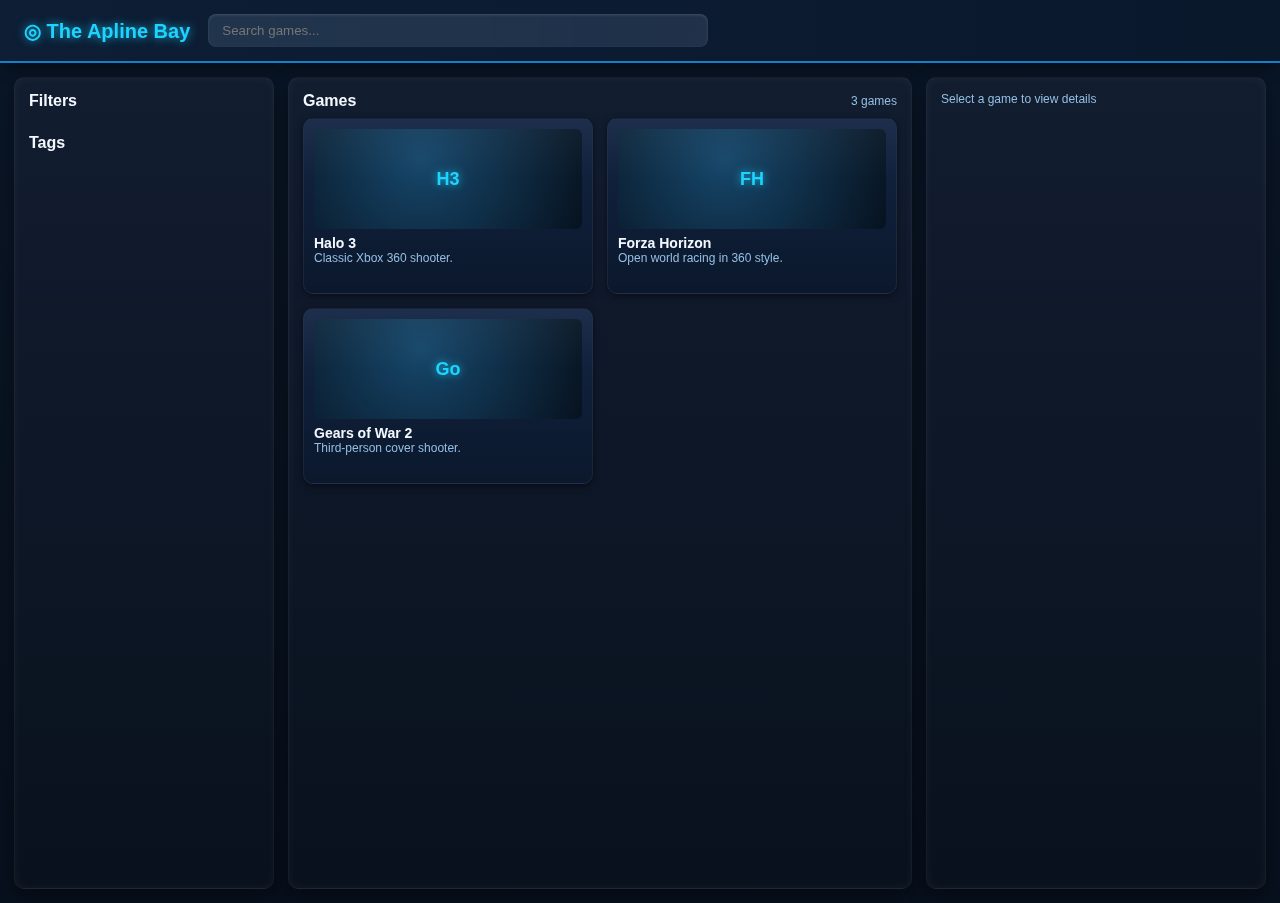
<file: index.html>
<!doctype html>
<html lang="en">
<head>
  <meta charset="utf-8" />
  <meta name="viewport" content="width=device-width,initial-scale=1" />
  <title>The Apline Bay — Xbox 360 Style Store</title>
  <style>
    :root {
      --bg:#091320;
      --accent:#1cd4ff;
      --accent2:#1580c7;
      --panel:#111c31;
      --muted:#93bfe3;
      --glass:rgba(255,255,255,0.08);
      --radius:10px;
      font-family:'Segoe UI',Tahoma,Geneva,Verdana,sans-serif;
    }
    *{box-sizing:border-box}
    body {
      margin:0;
      background:linear-gradient(180deg,#0a1628,#091320 60%,#07101d);
      color:#f3f8ff;
      overflow:hidden;
    }
    header {
      background:linear-gradient(90deg,#0d1e35,#0a182c);
      display:flex;align-items:center;gap:18px;
      padding:14px 24px;border-bottom:2px solid var(--accent2);
      box-shadow:0 4px 15px rgba(0,0,0,0.4);
    }
    header .logo {
      display:flex;align-items:center;gap:10px;
      font-size:20px;font-weight:bold;
      color:var(--accent);
      text-shadow:0 0 10px rgba(28,212,255,0.8);
    }
    header input {
      flex:1;max-width:500px;padding:9px 14px;
      border:none;border-radius:8px;background:var(--glass);
      color:white;outline:none;
      backdrop-filter:blur(6px) brightness(1.2);
      box-shadow:inset 0 1px 3px rgba(255,255,255,0.15);
    }
    main {
      display:grid;
      grid-template-columns:260px 1fr 340px;
      height:calc(100vh - 60px);
      gap:14px;padding:14px;
    }
    aside,section {
      background:linear-gradient(180deg,rgba(20,30,50,0.85),rgba(10,18,30,0.9));
      border-radius:var(--radius);
      padding:14px;overflow:auto;
      border:1px solid rgba(255,255,255,0.05);
      box-shadow:inset 0 0 10px rgba(255,255,255,0.05),0 6px 20px rgba(0,0,0,0.4);
    }
    .sidebar {display:flex;flex-direction:column;gap:12px}
    .chip {
      padding:6px 10px;border-radius:999px;background:var(--glass);
      font-size:13px;cursor:pointer;border:1px solid transparent;
      transition:all .2s;backdrop-filter:blur(3px);
      box-shadow:inset 0 1px 3px rgba(255,255,255,0.15);
    }
    .chip:hover,.chip.active {
      background:linear-gradient(90deg,var(--accent2),var(--accent));
      color:#fff;box-shadow:0 0 12px rgba(28,212,255,0.6);
    }
    .grid {
      display:grid;
      grid-template-columns:repeat(auto-fill,minmax(200px,1fr));
      gap:14px;
    }
    .card {
      background:linear-gradient(180deg,#132544 0%,#0b182c 100%);
      padding:10px;border-radius:var(--radius);
      cursor:pointer;transition:transform .15s,box-shadow .15s,border .15s;
      border:1px solid rgba(255,255,255,0.06);
      box-shadow:0 2px 6px rgba(0,0,0,0.5);
      overflow:hidden;position:relative;
    }
    .card::before {
      content:'';position:absolute;top:0;left:0;right:0;height:35%;
      background:linear-gradient(180deg,rgba(255,255,255,0.15),transparent);
      opacity:0.3;
    }
    .card:hover {
      transform:scale(1.05);
      box-shadow:0 0 20px rgba(28,212,255,0.2);
      border-color:rgba(28,212,255,0.3);
    }
    .thumb {
      height:100px;border-radius:6px;
      background:radial-gradient(circle at 40% 30%,#16476b,#07121f);
      display:flex;align-items:center;justify-content:center;
      font-weight:bold;font-size:18px;
      color:var(--accent);
      text-shadow:0 0 8px rgba(28,212,255,0.8);
    }
    .name {margin-top:6px;font-weight:600;font-size:14px}
    .desc {font-size:12px;color:var(--muted);height:32px;overflow:hidden}
    .tag {
      font-size:11px;background:var(--glass);
      border-radius:6px;padding:2px 6px;margin:2px;display:inline-block;
      box-shadow:inset 0 1px 2px rgba(255,255,255,0.15);
    }
    .details h2 {
      margin:0 0 6px 0;color:var(--accent);
      text-shadow:0 0 8px rgba(28,212,255,0.8);
    }
    .version {
      background:linear-gradient(90deg,rgba(255,255,255,0.06),rgba(255,255,255,0.02));
      border-radius:6px;padding:8px;margin-top:8px;
      display:flex;justify-content:space-between;align-items:center;
      backdrop-filter:blur(4px);
    }
    .version a{color:var(--accent)}
    .muted{color:var(--muted);font-size:12px}
    @media(max-width:960px){
      main{grid-template-columns:1fr;grid-auto-rows:auto;height:auto;overflow:auto}
    }
  </style>
</head>
<body>
  <header>
    <div class="logo">◎ The Apline Bay</div>
    <input id="search" placeholder="Search games..." />
  </header>
  <main>
    <aside class="sidebar">
      <div><strong>Filters</strong></div>
      <div id="platforms"></div>
      <div><strong>Tags</strong></div>
      <div id="tags"></div>
    </aside>
    <section>
      <div style="display:flex;justify-content:space-between;align-items:center;margin-bottom:8px">
        <div><strong>Games</strong></div>
        <div id="count" class="muted"></div>
      </div>
      <div class="grid" id="grid"></div>
    </section>
    <aside class="details">
      <div id="detailEmpty" class="muted">Select a game to view details</div>
      <div id="detail" style="display:none">
        <h2 id="dName"></h2>
        <p id="dDesc" class="muted"></p>
        <div id="dTags"></div>
        <div id="dVersions"></div>
      </div>
    </aside>
  </main>
  <script>
    const grid=document.getElementById('grid');
    const count=document.getElementById('count');
    const search=document.getElementById('search');
    const dName=document.getElementById('dName');
    const dDesc=document.getElementById('dDesc');
    const dTags=document.getElementById('dTags');
    const dVersions=document.getElementById('dVersions');
    const detail=document.getElementById('detail');
    const detailEmpty=document.getElementById('detailEmpty');

    // Try to load JSON from multiple sources automatically
    async function loadGames(){
      const sources = ['WinMag.json', 'games.json'];
      for(const file of sources){
        try{
          console.log('🔹 Trying to fetch', file);
          const res = await fetch(file);
          if(!res.ok) continue;
          const json = await res.json();
          if(json.games && Array.isArray(json.games)){
            console.log('✅ Loaded from', file);
            return json.games;
          }
        }catch(e){
          console.warn('⚠️ Failed to load', file, e);
        }
      }
      console.error('❌ No valid JSON found — using fallback games.');
      alert('Could not load WinMag.json or games.json — using fallback.');
      return [
        {name:'Halo 3',description:'Classic Xbox 360 shooter.',versions:[{platform:'Xbox 360',url:'#',tags:['Shooter','Classic']}]},
        {name:'Forza Horizon',description:'Open world racing in 360 style.',versions:[{platform:'Xbox 360',url:'#',tags:['Racing','Open World']}]},
        {name:'Gears of War 2',description:'Third-person cover shooter.',versions:[{platform:'Xbox 360',url:'#',tags:['Action','Shooter']}]}
      ];
    }

    function renderGames(list){
      grid.innerHTML='';
      count.textContent=list.length+' games';
      list.forEach(g=>{
        const card=document.createElement('div');
        card.className='card';
        const initials=g.name.split(' ').map(x=>x[0]).join('').slice(0,2);
        card.innerHTML=`<div class='thumb'>${initials}</div><div class='name'>${g.name}</div><div class='desc'>${g.description}</div>`;
        card.onclick=()=>showDetail(g);
        grid.appendChild(card);
      });
    }

    function showDetail(g){
      detailEmpty.style.display='none';
      detail.style.display='block';
      dName.textContent=g.name;
      dDesc.textContent=g.description;
      dTags.innerHTML=(g.versions[0].tags||[]).map(t=>`<span class='tag'>${t}</span>`).join('');
      dVersions.innerHTML=g.versions.map(v=>`<div class='version'><div>${v.platform}</div><a href='${v.url}' target='_blank'>Download</a></div>`).join('');
    }

    loadGames().then(games=>{
      renderGames(games);
      search.addEventListener('input',()=>{
        const q=search.value.toLowerCase();
        const filtered=games.filter(g=>g.name.toLowerCase().includes(q)||g.description.toLowerCase().includes(q));
        renderGames(filtered);
      });
    });
  </script>
</body>
</html>
</file>
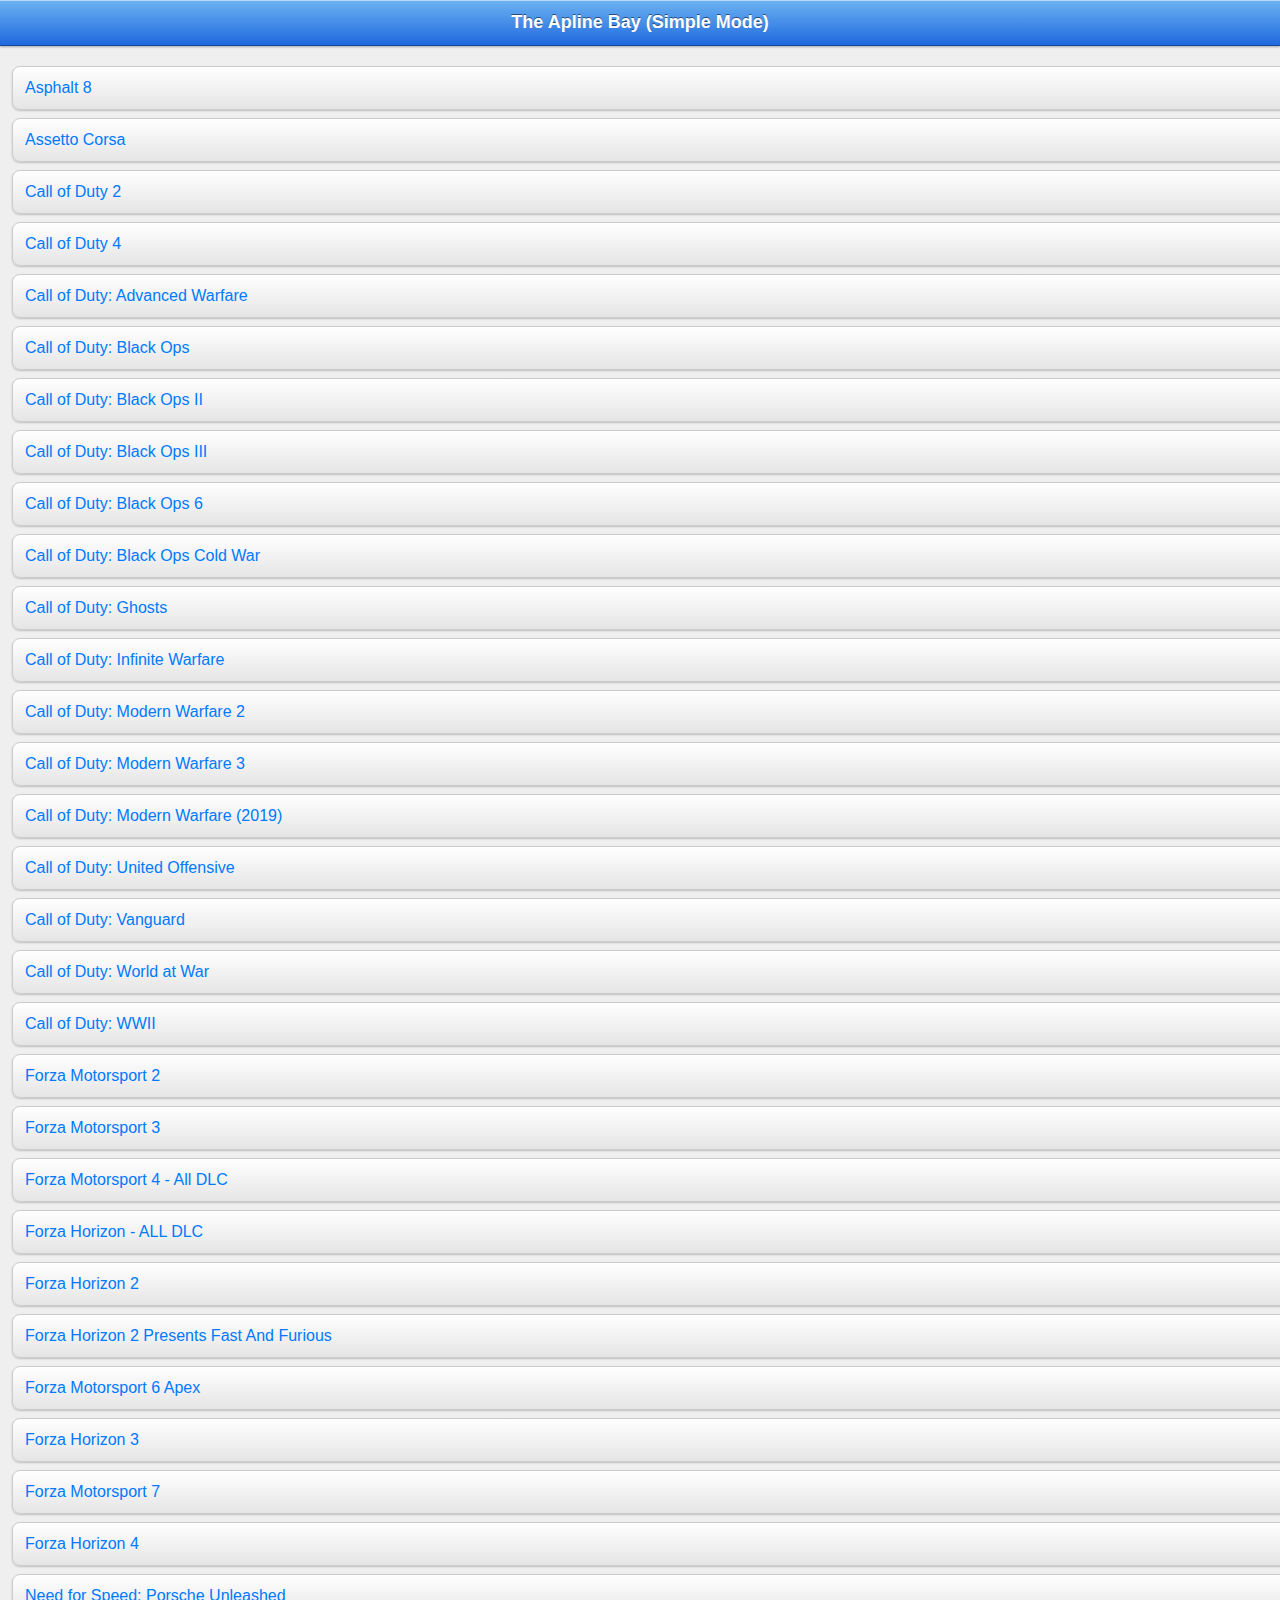
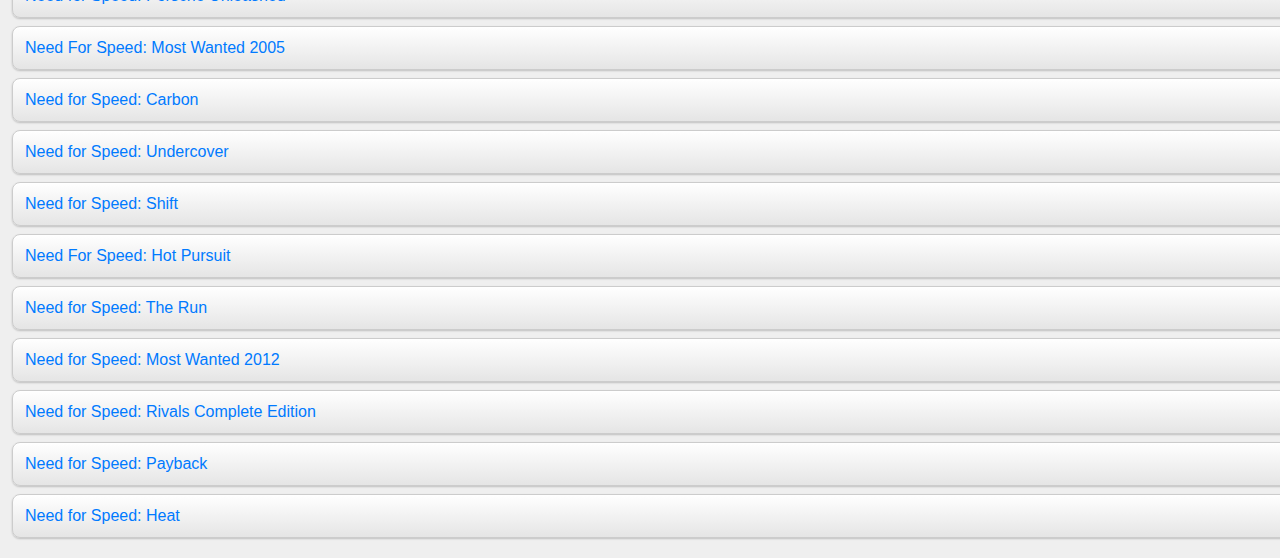
<file: simple.html>
<!DOCTYPE html>
<html lang="en">
<head>
<meta charset="UTF-8">
<title>The Apline Bay - Simple Mode</title>
<meta name="viewport" content="width=device-width, initial-scale=1.0">
<style>
/* iOS 6 Style (CSS-only skeuomorphic glossy look) */
body {
    font-family: "Helvetica Neue", Helvetica, Arial, sans-serif;
    background: #efefef;
    margin: 0;
    padding: 0;
    color: #333;
}

/* Glossy iOS 6-style navbar */
header {
    background: linear-gradient(to bottom, #6db3f2 0%, #1e69de 100%);
    color: white;
    text-align: center;
    padding: 12px;
    font-weight: bold;
    font-size: 18px;
    border-bottom: 1px solid #124a9c;
    text-shadow: 0 -1px 0 rgba(0,0,0,0.5);
    box-shadow: inset 0 1px rgba(255,255,255,0.5), 0 1px 2px rgba(0,0,0,0.3);
}

.container {
    padding: 12px;
}

/* iOS 6-style pill buttons */
button, .game-link {
    display: block;
    width: 100%;
    padding: 12px;
    margin: 8px 0;
    background: linear-gradient(to bottom, #ffffff 0%, #e5e5e5 100%);
    border: 1px solid #ccc;
    border-radius: 8px;
    font-size: 16px;
    text-align: left;
    color: #007aff;
    text-decoration: none;
    box-shadow: inset 0 1px 0 #fff, 0 1px 2px rgba(0,0,0,0.2);
}

button:hover, .game-link:hover {
    background: linear-gradient(to bottom, #f9f9f9 0%, #dcdcdc 100%);
}

h2 {
    font-size: 20px;
    margin-top: 20px;
}

.version {
    background: linear-gradient(to bottom, #ffffff 0%, #f2f2f2 100%);
    border: 1px solid #ddd;
    border-radius: 6px;
    padding: 10px;
    margin: 6px 0;
    box-shadow: inset 0 1px 0 #fff, 0 1px 2px rgba(0,0,0,0.1);
}
.version a {
    color: #007aff;
    text-decoration: none;
}
.back-btn {
    display: inline-block;
    margin: 10px 0;
    color: #007aff;
    text-decoration: none;
    font-size: 14px;
}
</style>
</head>
<body>
<header>The Apline Bay (Simple Mode)</header>
<div class="container" id="app">
    Loading games...
</div>

<script>
// Old-school JS for iOS6 compatibility
function loadJSON(callback) {
    var xhr = new XMLHttpRequest();
    xhr.overrideMimeType("application/json");
    xhr.open('GET', 'games.json', true);
    xhr.onreadystatechange = function () {
        if (xhr.readyState == 4 && xhr.status == "200") {
            callback(JSON.parse(xhr.responseText));
        }
    };
    xhr.send(null);
}

function showGameList(data) {
    var app = document.getElementById("app");
    app.innerHTML = "";
    for (var i = 0; i < data.length; i++) {
        (function(game){
            var btn = document.createElement("a");
            btn.href = "javascript:void(0)";
            btn.className = "game-link";
            btn.textContent = game.name;
            btn.onclick = function(){ showGameDetails(game); };
            app.appendChild(btn);
        })(data[i]);
    }
}

function showGameDetails(game) {
    var app = document.getElementById("app");
    app.innerHTML = "<a class='back-btn' href='javascript:void(0)' onclick='showGameList(window._games)'>&larr; Back</a>";
    var title = document.createElement("h2");
    title.textContent = game.name;
    app.appendChild(title);

    var desc = document.createElement("p");
    desc.textContent = game.description;
    app.appendChild(desc);

    for (var i = 0; i < game.versions.length; i++) {
        var v = game.versions[i];
        var div = document.createElement("div");
        div.className = "version";
        div.innerHTML = "<strong>" + v.platform + "</strong><br>" +
                        "<a href='" + v.url + "' target='_blank'>Download</a><br>" +
                        "Tags: " + v.tags.join(", ");
        app.appendChild(div);
    }
}

// Load JSON on start
loadJSON(function(data){
    window._games = data; // keep reference
    showGameList(data);
});
</script>
</body>
</html>
</file>
